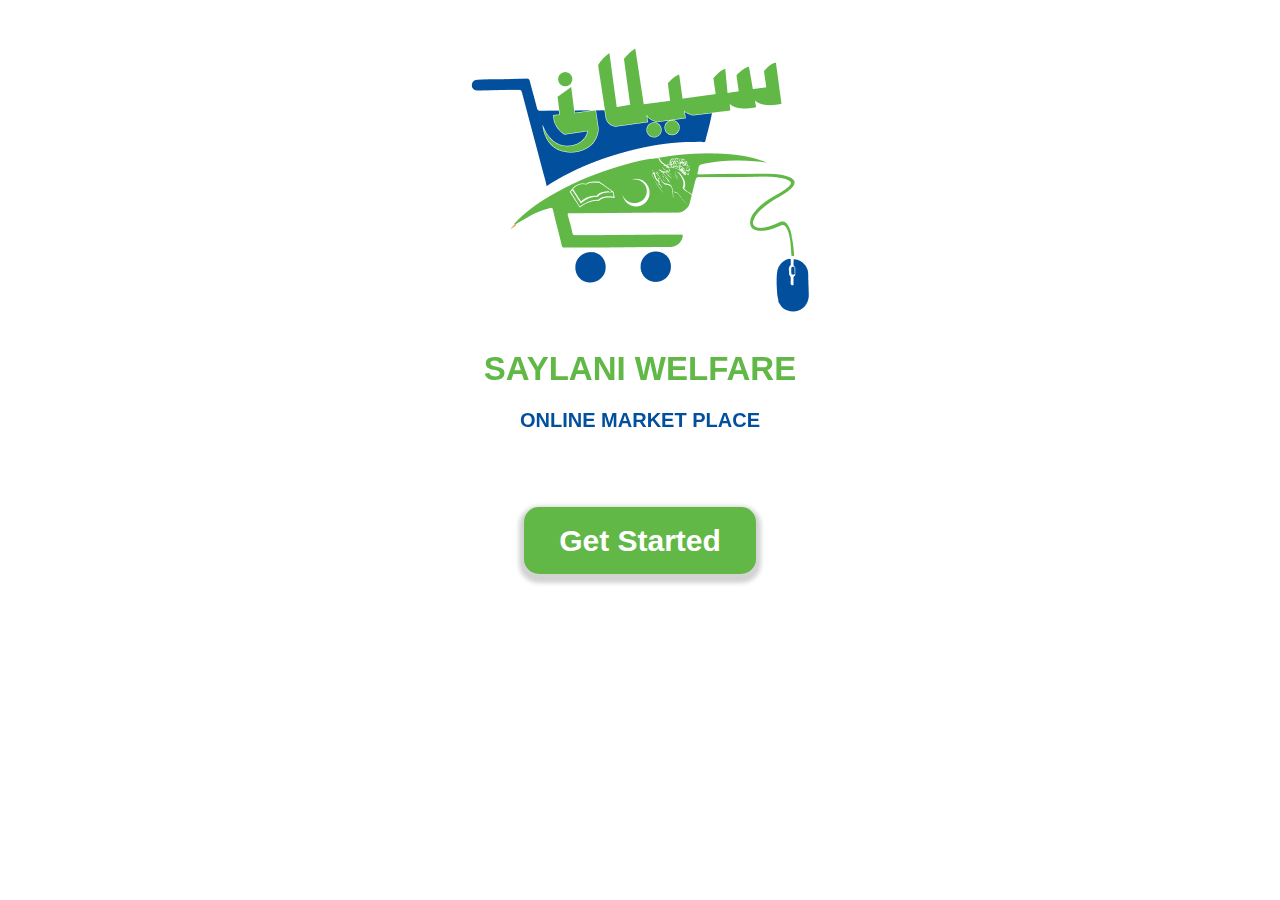
<file: project/index.html>
<!DOCTYPE html>
<html lang="en">
<head>
    <meta charset="UTF-8">
    <meta name="viewport" content="width=device-width, initial-scale=1.0">
    <title>Saylani Welfare</title>
    <link rel="stylesheet" href="./css/style.css">
</head>
<body id="whole">
 <div id="frame">  <img src="./img/Frame.png"></div> 
 <h4 class="sec">SAYLANI WELFARE</h4>
 <h5 class="sec1">ONLINE MARKET PLACE</h5>
 <br>
 <br>
 <br>
 <div class="container">
    <div class="centered-content">
        <button class="custom-button">
          <a href="./signup/signup.html" ><span class="button-text">Get Started</span></a> 
        </button>
    </div>
</div>
<br>
    <br>
</body>
</html>
</file>
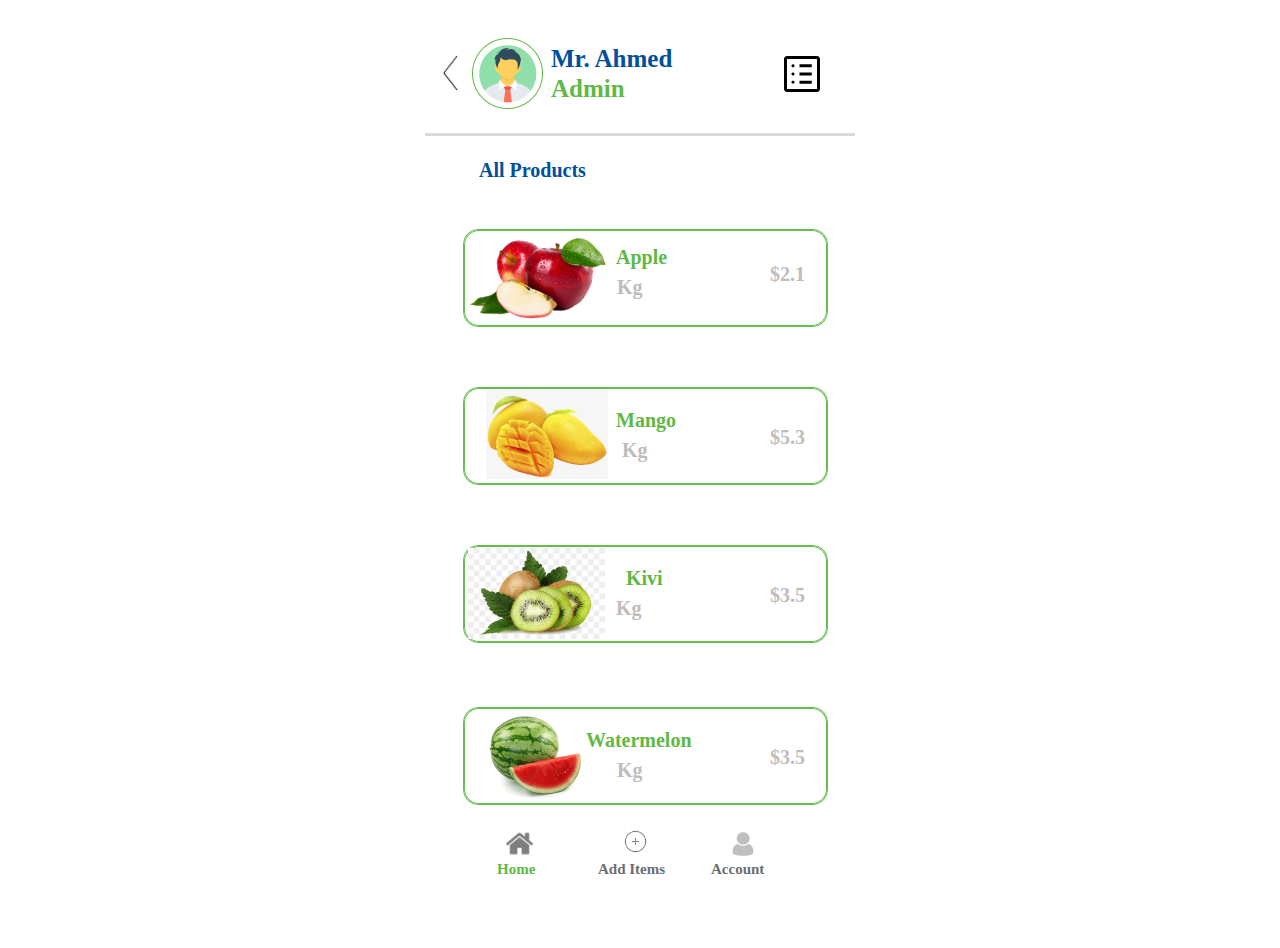
<file: project/sales ui/homee.html>
<!DOCTYPE html>
<html lang="en">
<head>
    <meta charset="UTF-8">
    <meta name="viewport" content="width=device-width, initial-scale=1.0">
    <title>Document</title>
</head>
<body>
    <div>
        <link href="./css2/style.css" rel="stylesheet" />
        <div class="page13-container">
          <div class="page13-page13">
          <a href="../signin/signin.html">  <img src="../img/sales ui img/Vector.png " alt="Vector1774" class="page13-vector" /></a>
            <img src="../img/sales ui img/Ellipse 4.png" class="page13-ellipse4" />
            <span class="page13-text"><span>Mr. Ahmed</span></span>
            <span class="page13-text02"><span>All Products</span></span>
            <span class="page13-text04"><span>Admin</span></span>
            <img src="../img/sales ui img/Rectangle 64.png" class="page13-rectangle64" />
            <img src="../img/sales ui img/Rectangle 65.png" class="page13-rectangle65" />
            <img src="../img/sales ui img/Rectangle 65.png" class="page13-rectangle66" />
            <img src="../img/sales ui img/Rectangle 65.png" class="page13-rectangle67" />
            <img src="../img/sales ui img/Rectangle 65.png" class="page13-rectangle68" />
            <img src="../img/sales ui img/image 18.png" class="page13-image18" />
            <span class="page13-text06"><span>Apple</span></span>
            <span class="page13-text08"><span>Kg</span></span>
            <span class="page13-text10"><span>$2.1</span></span>
            <span class="page13-text12"><span>Mango</span></span>
            <span class="page13-text14"><span>Kg</span></span>
            <span class="page13-text16"><span>Kivi</span></span>
            <span class="page13-text18"><span>Kg</span></span>
            <span class="page13-text20"><span>$3.5</span></span>
            <span class="page13-text22"><span>$5.3</span></span>
            <span class="page13-text24"><span>Watermelon</span></span>
            <span class="page13-text26"><span>Kg</span></span>
            <span class="page13-text28"><span>$3.5</span></span>
            <img src="../img/sales ui img/image 19.png" class="page13-image19" />
            <img src="../img/sales ui img/image 20.png" class="page13-image20" />
            <img src="../img/sales ui img/image 21.png" class="page13-image21" />
            <div class="page13-group3">
              <img src="../img/sales ui img/add (1).png" class="page13-image31" />
              <a href="./add items/add.html"><span class="page13-text30"><span>Add Items</span></span></a>
            </div>
           <a href="./account/account.html" ><span class="page13-text32"><span>Account</span></span></a>
            <div class="page13-group2">
              <a href="./homee.html"><span class="page13-text34"><span>Home</span></span>
              <img src="../img/sales ui img/home icon.png"  class="page13-image29" /></a>
            </div>
            <img src="../img/sales ui img/image 30.png"  class="page13-image30" />
            <img
            src="../img/sales ui img/list_alt_FILL0_wght400_GRAD0_opsz48 1.png" 
              class="page13-listalt-fill0wght400grad0opsz481"
            />
          </div>
        </div>
      </div>
      
</body>
</html>
</file>
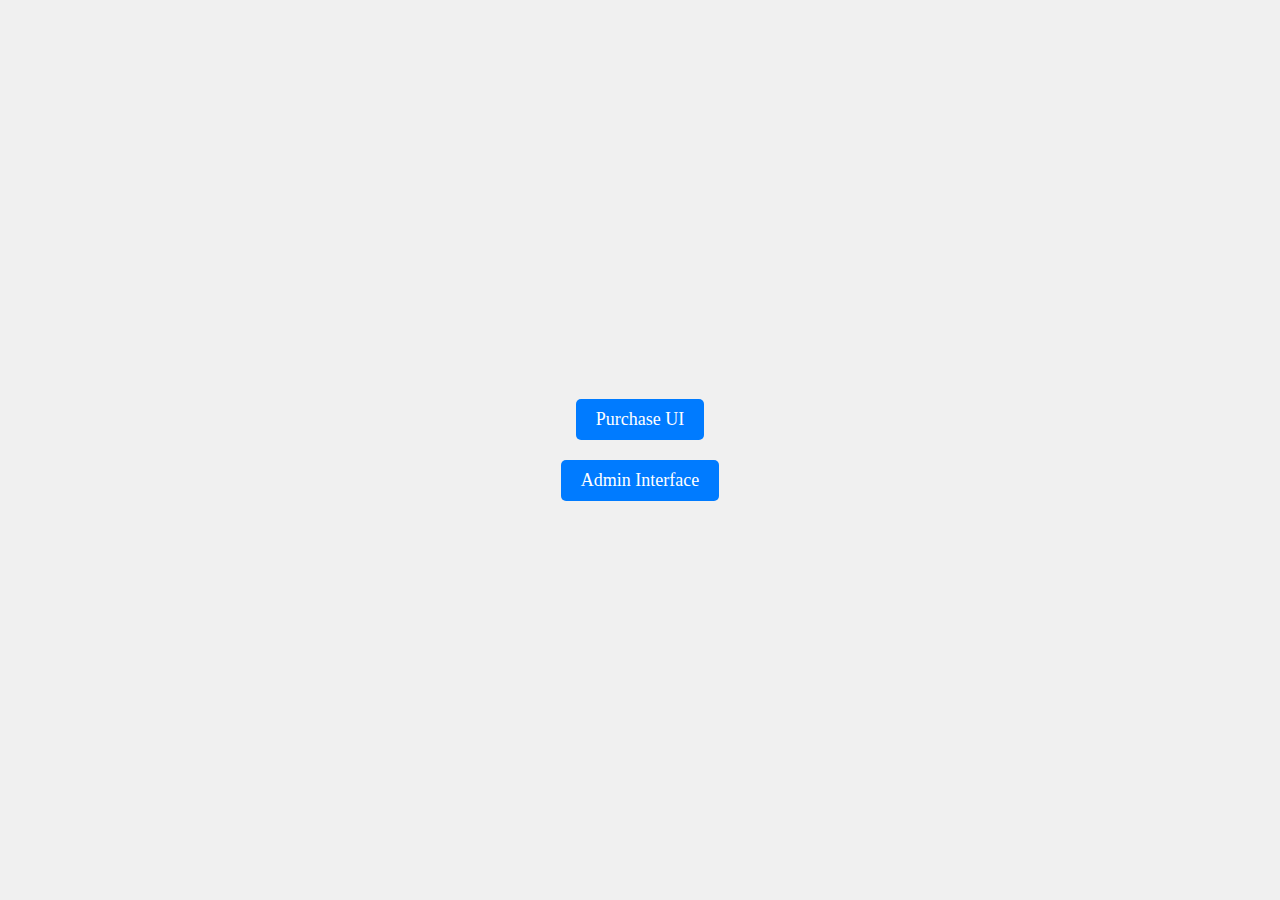
<file: project/css/choose/choose.html>
<!DOCTYPE html>
<html lang="en">
<head>
    <meta charset="UTF-8">
    <meta name="viewport" content="width=device-width, initial-scale=1.0">
    <title>Choose Interface</title>
    <style>
        body {
            margin: 0;
            display: flex;
            justify-content: center;
            align-items: center;
            height: 100vh;
            background-color: #f0f0f0;
        }

        .buttons-container {
            display: flex;
            flex-direction: column;
            align-items: center;
        }

        .interface-button {
            padding: 10px 20px;
            margin: 10px;
            border: none;
            border-radius: 5px;
            font-size: 18px;
            cursor: pointer;
            background-color: #007bff;
            color: #fff;
            text-align: center;
            text-decoration: none;
            transition: background-color 0.3s ease;
        }

        .interface-button:hover {
            background-color: #0056b3;
        }
    </style>
</head>
<body>
    <div class="buttons-container">
        <a href="../../purchase ui/home.html" class="interface-button">Purchase UI</a>
        <a href="../../sales ui/homee.html" class="interface-button">Admin Interface</a>
    </div>
</body>
</html>
</file>
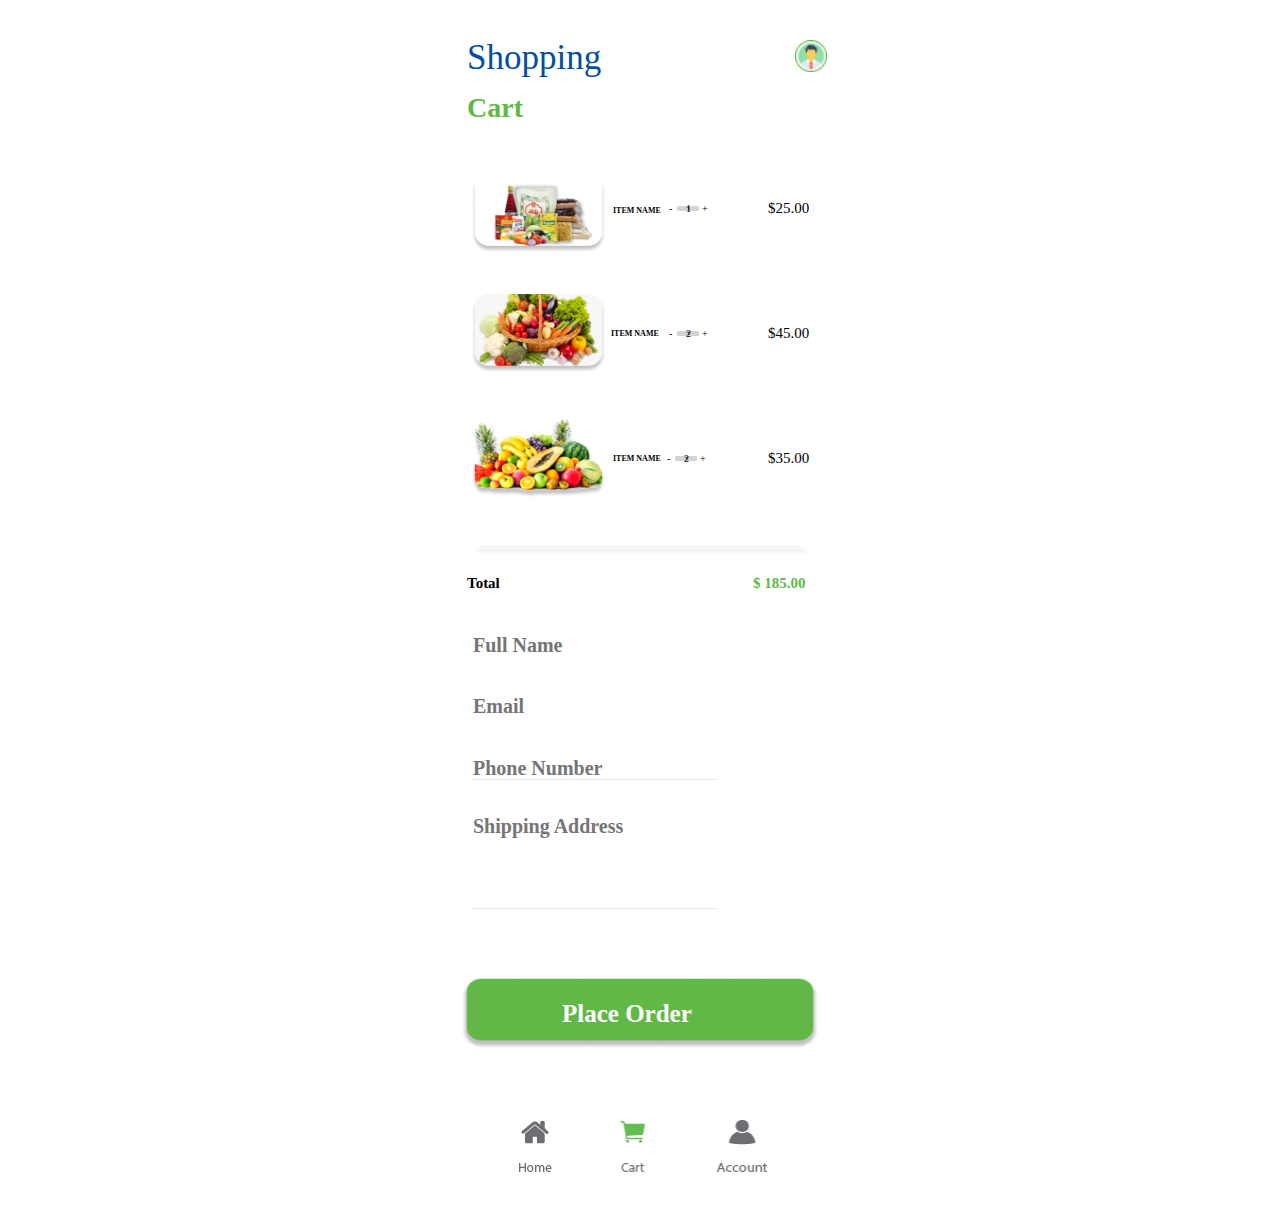
<file: project/purchase ui/cart/cart.html>
<!DOCTYPE html>
<html lang="en">
<head>
    <meta charset="UTF-8">
    <meta name="viewport" content="width=device-width, initial-scale=1.0">
    <title>Document</title>
</head>
<body>
    <div>
        <link href="../css1/style.css" rel="stylesheet" />
        <div class="page4-container">
          <div class="page4-page4">
           <a href="../profile/profile.html" ><img src="../../img/purchase uihome page/cart/Ellipse 4.png"  class="page4-ellipse4" /></a>
            <span class="page4-text"><span>Shopping</span></span>
            <span class="page4-text02"><span>Cart</span></span>
            <a href="../home.html" ><img src="../../img/purchase uihome page/cart/image 1.png"  class="page4-image1" /></a>  <span class="page4-text04"><span>$35.00</span></span>
            <span class="page4-text06"><span>$45.00</span></span>
            <span class="page4-text08"><span>$25.00</span></span>
            <span class="page4-text10">-</span>
            <span class="page4-text11">-</span>
            <span class="page4-text12">-</span>
            <span class="page4-text13">+</span>
            <span class="page4-text14">+</span>
            <div class="page4-frame4">
              <img src="../../img/purchase uihome page/cart/1.png"  class="page4-rectangle11" />
              <span class="page4-text15">2</span>
            </div>
            <span class="page4-text16">+</span>
            <div class="page4-frame1">
              <img src="../../img/purchase uihome page/cart/1.png"  class="page4-rectangle111" />
              <span class="page4-text17">1</span>
            </div>
            <div class="page4-frame5">
              <img src="../../img/purchase uihome page/cart/1.png" class="page4-rectangle112" />
              <span class="page4-text18">2</span>
            </div>
            <img src="../../img/purchase uihome page/cart/Rectangle 12.png" class="page4-rectangle12" />
            <img src="../../img/purchase uihome page/cart/Rectangle 13.png"  class="page4-rectangle13" />
            <img src="../../img/purchase uihome page/cart/Rectangle 14.png"  class="page4-rectangle14" />
            <img src="../../img/purchase uihome page/cart/Line 7.png" alt="Line71651" class="page4-line7" />
            <span class="page4-text19"><span>ITEM NAME</span></span>
            <span class="page4-text21"><span>ITEM NAME</span></span>
            <span class="page4-text23"><span>ITEM NAME</span></span>
            <a href="../cart/cart.html" >  <img src="../../img/purchase uihome page/cart/image 2.png"  class="page4-image2" /></a>
                <a href="../profile/profile.html" > <img src="../../img/purchase uihome page/cart/image 9..png"  class="page4-image9" /></a>

            <img src="../../img/purchase uihome page/cart/Rectangle 10.png"  class="page4-rectangle10" />
            <span class="page4-text25"><span>Place Order</span></span>
            <span class="page4-text27"><span>Total</span></span>
            <span class="page4-text29"><span>$ 185.00</span></span>
            <form>
            <img src="../../img/purchase uihome page/cart/Line 1.png" alt="Line13029" class="page4-line1" />
            <span ><input type="username" class="page4-text31" name="username" placeholder="Full Name" required></span>
            <img src="../../img/purchase uihome page/cart/Line 1.png" alt="Line23021" class="page4-line2" />
            <span> <input type="email" class="page4-text33"  name="email" placeholder="Email" required>
 </span>
            <span>    <input type="tel" class="page4-text35" name="contact" placeholder="Phone Number" required>            </span>
            <img src="../../img/purchase uihome page/cart/Line 1.png" alt="Line33021" class="page4-line3" />
            <span> <input type="username" class="page4-text37" name="username" required placeholder="Shipping Address"></span>
           </form>
            <img src="../../img/purchase uihome page/cart/Line 1.png" alt="Line53021" class="page4-line5" />
          </div>
        </div>
      </div>
</body>
</html>
</file>
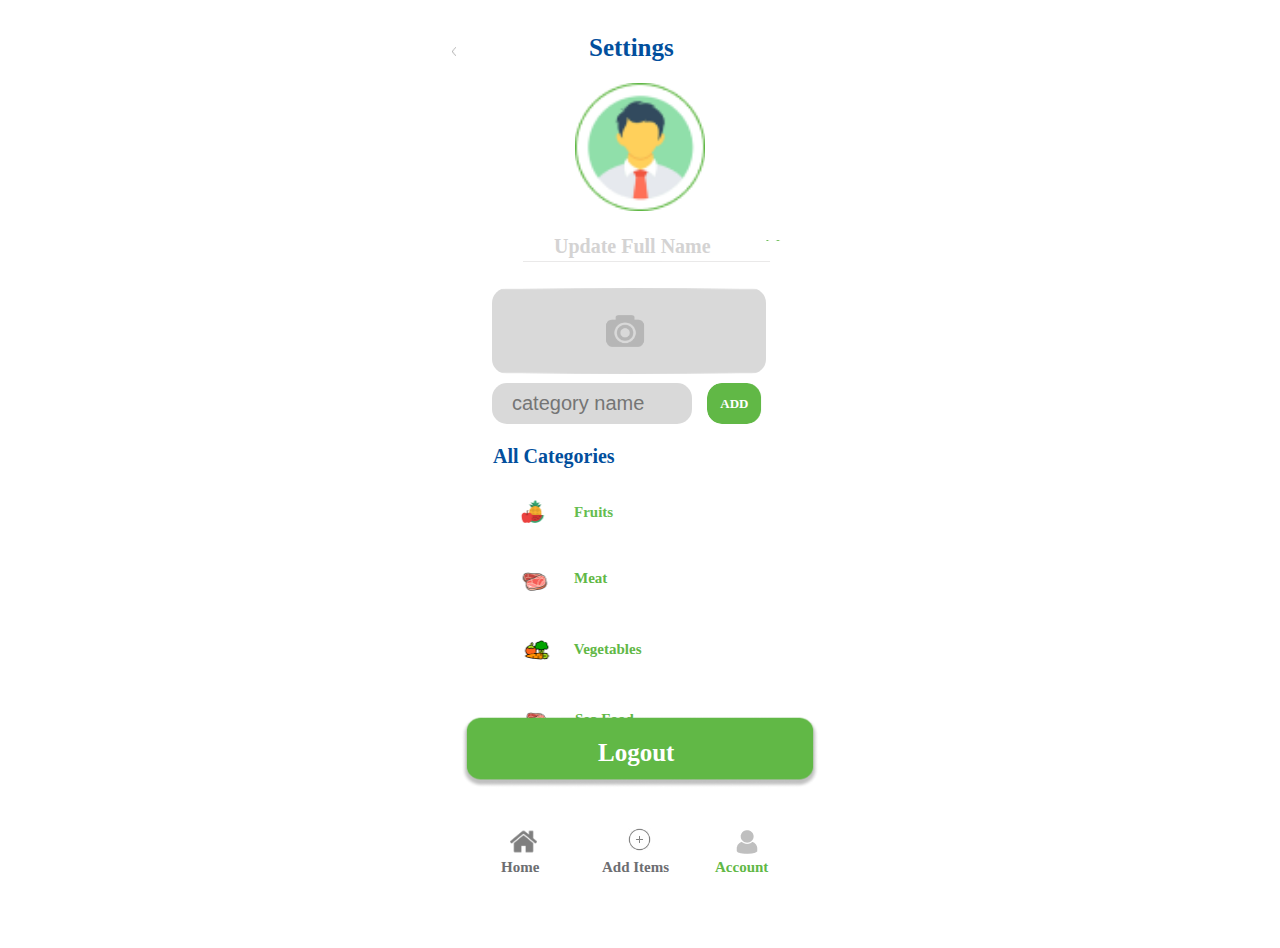
<file: project/sales ui/account/account.html>
<!DOCTYPE html>
<html lang="en">
<head>
    <meta charset="UTF-8">
    <meta name="viewport" content="width=device-width, initial-scale=1.0">
    <title>Document</title>
</head>
<body>
    <div>
        <link href="../css2/style.css" rel="stylesheet" />
        <div class="page18-container">
          <div class="page18-page18">
           <a href="../add items/add.html"><img src="../../img/sales ui img/Vector.png" alt="Frame1846" class="page18-frame" /></a> 
            <span class="page18-text"><span>Settings</span></span>
            <img src="../../img/sales ui img/Ellipse 4.png" class="page18-ellipse4" />
            <img src="../../img/sales ui img/add (1).png" class="page18-image31" />
         <a href="../add items/add.html">   <span class="page18-text02"><span>Add Items</span></span></a>
            <a href="../account/account.html"><span class="page18-text04"><span>Account</span></span></a>
            <div class="page18-group2">
             <a href="../homee.html"> <span class="page18-text06"><span>Home</span></span></a>
              <img src="../../img/sales ui img/home icon.png" class="page18-image29" />
            </div>
            <img src="../../img/sales ui img/image 30.png" class="page18-image30" />
            <img src="../../img/purchase uihome page/cart/Line 1.png" alt="Line13026" class="page18-line1" />
            <span class="page18-text08"><span>Update Full Name</span></span>
            <div class="page18-group5">
              <img src="../../img/purchase uihome page/profile/Group 5.png"  alt="Line93026" class="page18-line9" />
            </div>
            <span class="page18-text10"><span>All Categories</span></span>
            <div class="page18-group6">
              <img src="../../img/sales ui img/account/Rectangle 2.png" class="page18-rectangle2" />
              <a href=""><span class="page18-text12"><span>ADD</span></span></a>
            </div>
            <div class="page18-group7">
              <div class="page18-group12">
                <span class="page18-text14"><span>Fruits</span></span>
                <img src="../../img/sales ui img/account/image 13.png" class="page18-image13" />
              </div>
            </div>
            <div class="page18-group10">
              <span class="page18-text16"><span>Vegetables</span></span>
              <img src="../../img/sales ui img/account/image 16.png" class="page18-image16" />
            </div>
            <div class="page18-group11">
              <span class="page18-text18"><span>Sea Food</span></span>
              <img src="../../img/sales ui img/account/image 15.png" class="page18-image17" />
            </div>
            <div class="page18-group9">
              <span class="page18-text20"><span>Meat</span></span>
              <img src="../../img/sales ui img/account/image 15.png"class="page18-image15" />
            </div>
            <img src="../../img/sales ui img/account/Rectangle 71.png" class="page18-rectangle69" />
            <div class="input-container">
                <input type="file" id="fileInput" style="display: none;" accept="image/*">
                <label for="fileInput">
                    <img src="../../img/sales ui img/add items/image 32.png" class="page18-image22" alt="Camera Image">
                </label>
            </div>
            <!-- <img src="../../img/sales ui img/account/image 13.png" class="page18-image22" /> -->
            <img src="../../img/sales ui img/add items/Rectangle 71.png" class="page18-rectangle70" />
            <span class="page18-text22"><span><input type="text" class="item-name" placeholder="category name" required></span></span>
            <img src="../../img/sales ui img/account/Rectangle 10.png" class="page18-rectangle10" />
            <a href="../../index.html"><span class="page18-text24"><span>Logout</span></span></a>
          </div>
        </div>
      </div>
      
</body>
</html>
</file>
<file: project/css/style.css>
#whole{
display:block;
justify-content: center;
align-items: center;
border-radius: 35px;
background: #FFF;
box-shadow: 100% #61B846;
backdrop-filter: blur(25px);
max-width: 400px; 
width: 100%; 
margin: 0 auto; 
padding: 20px;
flex-shrink: 0;
}
#whole2{
display:block;
    max-width: 400px; 
    width: 100%;  
    margin: 0 auto; 
padding: 20px;
flex-shrink: 0;
justify-content: center;
align-items: center;

}
#frame{
    display:flex;
   justify-content: center;
   padding: 26.252px 2.25px 2.547px 2.813px;
}
.sec{
text-align: center;
color: #61B846;
font-family: sans-serif;
font-size: 33px;
font-style: normal;
font-weight: 700;
line-height: 15px; 
}
.sec1{
text-align: center;
color: #024F9D;
font-family: sans-serif;
font-size: 20px;
font-style: normal;
font-weight: 600;
line-height: 0px; 
}
.container {
    display: flex;
    justify-content: center;
    align-items: center;
}
.centered-content {
    display: flex;
    justify-content: center;
    align-items: center;
    padding: 12px 24px; 
    border-radius: 15px;
background: #61B846;
box-shadow: 0px 4px 4px 5px #D4D3D3;
backdrop-filter: blur(25px);
}
.custom-button {
    padding: 9px 11px; 
    border: none;
    background-color: #61B846;
    cursor: pointer;
    font-family: sans-serif;
    font-size: 30px;
    font-style: normal;
    font-weight: 700;
    line-height: 25px;
    color: #FFF;
}
a{
    text-decoration: none;
    cursor: pointer;
    font-family: sans-serif;
    font-size: 30px;
    font-style: normal;
    font-weight: 700;
    line-height: 25px;
    color: #FFF;
}
form {
    max-width: 300px;
    margin: 0 auto;
    color: #D4D3D3;
font-family: sans-serif;
font-size: 20px;
font-style: normal;
font-weight: 500;
line-height: 25px; 
}

input[type="text"],
input[type="tel"],
input[type="email"],
input[type="password"] {
     width: 100%;
     padding: 8px;
     margin-bottom: 15px;
     color: #131212;
     font-family: sans-serif;
     font-size: 20px;
     font-style: normal;
     font-weight: 500;
     line-height: 25px;
     margin-bottom: 15px;
     border: none;
     border-radius: 0;
     border-bottom: 1px solid #ccc;
}

input[type="submit"] {
    display: flex;
    justify-content: center;
    background: #61B846;
    max-width: 400px; 
margin: 0 auto; 
padding: 20px;
flex-shrink: 0;
    width: 180px;
    height: 48px;
    flex-shrink: 0;
    color: #fff;
    padding: 10px 20px;
    border: none;
    border-radius: 15px;
    box-shadow: 0px 4px 4px 5px #D4D3D3;
    cursor: pointer;
font-family: sans-serif;
font-size: 20px;
font-style: normal;
font-weight: 300;
line-height: 4px;
}

input[type="submit"]:hover {
    background-color: #061b49b9;
}
.input-container {
    display: flex;
    align-items: center;
}
.sign {
    justify-content: center;
    align-items: center;
    color: #024F9D;
    font-size: 15px;
    font-style: normal;
    font-weight: 700;
    line-height: 25px; 
    font-family: sans-serif;
}
#whole1{
    justify-content: center;
    place-items: center;
border-radius: 25px;
background: rgba(97, 184, 70, 0.01);
box-shadow: 100% #D4D3D3;
width: 100%; 
max-width: 400px; 
margin: 0 auto; 
padding: 20px;
flex-shrink: 0;
}
</file>
<file: project/sales ui/css2/style.css>
.page13-container {
    width: 100%;
    display: flex;
    overflow: auto;
    min-height: 100vh;
    align-items: center;
    flex-direction: column;
  }
  .page13-page13 {
    width: 430px;
    height: 932px;
    display: flex;
    overflow: hidden;
    position: relative;
    align-items: flex-start;
    flex-shrink: 0;
  }
  .page13-vector {
    top: 47px;
    left: 18px;
    width: 15px;
    height: 36px;
    position: absolute;
  }
  .page13-ellipse4 {
    top: 30px;
    left: 47px;
    width: 71px;
    height: 71px;
    position: absolute;
    border-width: 1px;
  }
  .page13-text {
    top: 38px;
    left: 126px;
    color: rgba(2, 79, 157, 1);
    width: 139px;
    height: auto;
    position: absolute;
    font-size: 25px;
    font-style: Semi Bold;
    text-align: left;
    font-family: Inter;
    font-weight: 700;
    line-height: 25px;
    font-stretch: normal;
    text-decoration: none;
  }
  .page13-text02 {
    top: 150px;
    left: 54px;
    color: rgba(2, 79, 157, 1);
    width: 183px;
    height: auto;
    position: absolute;
    font-size: 20px;
    font-style: Semi Bold;
    text-align: left;
    font-family: Inter;
    font-weight: 700;
    line-height: 25px;
    font-stretch: normal;
    text-decoration: none;
  }
  .page13-text04 {
    top: 68px;
    left: 126px;
    color: rgba(97, 184, 70, 1);
    width: 82px;
    height: auto;
    position: absolute;
    font-size: 25px;
    font-style: Semi Bold;
    text-align: left;
    font-family: Inter;
    font-weight: 700;
    line-height: 25px;
    font-stretch: normal;
    text-decoration: none;
  }
  .page13-rectangle64 {
    top: 125px;
    left: 0px;
    width: 430px;
    height: 3px;
    position: absolute;
  }
  .page13-rectangle65 {
    top: 221px;
    left: 38px;
    width: 363px;
    height: 96px;
    position: absolute;
    border-color: rgba(101, 189, 80, 1);
    border-style: solid;
    border-width: 1px;
    border-radius: 15px;
  }
  .page13-rectangle66 {
    top: 379px;
    left: 38px;
    width: 363px;
    height: 96px;
    position: absolute;
    border-color: rgba(101, 189, 80, 1);
    border-style: solid;
    border-width: 1px;
    border-radius: 15px;
  }
  .page13-rectangle67 {
    top: 537px;
    left: 38px;
    width: 363px;
    height: 96px;
    position: absolute;
    border-color: rgba(101, 189, 80, 1);
    border-style: solid;
    border-width: 1px;
    border-radius: 15px;
  }
  .page13-rectangle68 {
    top: 699px;
    left: 38px;
    width: 363px;
    height: 96px;
    position: absolute;
    border-color: rgba(101, 189, 80, 1);
    border-style: solid;
    border-width: 1px;
    border-radius: 15px;
  }
  .page13-image18 {
    top: 227px;
    left: 43px;
    width: 140px;
    height: 85px;
    position: absolute;
  }
  .page13-text06 {
    top: 237px;
    left: 191px;
    color: rgba(97, 184, 70, 1);
    height: auto;
    position: absolute;
    font-size: 20px;
    font-style: Semi Bold;
    text-align: left;
    font-family: Inter;
    font-weight: 700;
    line-height: 25px;
    font-stretch: normal;
    text-decoration: none;
  }
  .page13-text08 {
    top: 267px;
    left: 192px;
    color: rgba(191, 188, 188, 1);
    height: auto;
    position: absolute;
    font-size: 20px;
    font-style: Semi Bold;
    text-align: left;
    font-family: Inter;
    font-weight: 700;
    line-height: 25px;
    font-stretch: normal;
    text-decoration: none;
  }
  .page13-text10 {
    top: 254px;
    left: 345px;
    color: rgba(191, 188, 188, 1);
    height: auto;
    position: absolute;
    font-size: 20px;
    font-style: Semi Bold;
    text-align: left;
    font-family: Inter;
    font-weight: 700;
    line-height: 25px;
    font-stretch: normal;
    text-decoration: none;
  }
  .page13-text12 {
    top: 400px;
    left: 191px;
    color: rgba(97, 184, 70, 1);
    height: auto;
    position: absolute;
    font-size: 20px;
    font-style: Semi Bold;
    text-align: left;
    font-family: Inter;
    font-weight: 700;
    line-height: 25px;
    font-stretch: normal;
    text-decoration: none;
  }
  .page13-text14 {
    top: 430px;
    left: 197px;
    color: rgba(191, 188, 188, 1);
    height: auto;
    position: absolute;
    font-size: 20px;
    font-style: Semi Bold;
    text-align: left;
    font-family: Inter;
    font-weight: 700;
    line-height: 25px;
    font-stretch: normal;
    text-decoration: none;
  }
  .page13-text16 {
    top: 558px;
    left: 201px;
    color: rgba(97, 184, 70, 1);
    height: auto;
    position: absolute;
    font-size: 20px;
    font-style: Semi Bold;
    text-align: left;
    font-family: Inter;
    font-weight: 700;
    line-height: 25px;
    font-stretch: normal;
    text-decoration: none;
  }
  .page13-text18 {
    top: 588px;
    left: 191px;
    color: rgba(191, 188, 188, 1);
    height: auto;
    position: absolute;
    font-size: 20px;
    font-style: Semi Bold;
    text-align: left;
    font-family: Inter;
    font-weight: 700;
    line-height: 25px;
    font-stretch: normal;
    text-decoration: none;
  }
  .page13-text20 {
    top: 575px;
    left: 345px;
    color: rgba(191, 188, 188, 1);
    height: auto;
    position: absolute;
    font-size: 20px;
    font-style: Semi Bold;
    text-align: left;
    font-family: Inter;
    font-weight: 700;
    line-height: 25px;
    font-stretch: normal;
    text-decoration: none;
  }
  .page13-text22 {
    top: 417px;
    left: 345px;
    color: rgba(191, 188, 188, 1);
    height: auto;
    position: absolute;
    font-size: 20px;
    font-style: Semi Bold;
    text-align: left;
    font-family: Inter;
    font-weight: 700;
    line-height: 25px;
    font-stretch: normal;
    text-decoration: none;
  }
  .page13-text24 {
    top: 720px;
    left: 161px;
    color: rgba(97, 184, 70, 1);
    height: auto;
    position: absolute;
    font-size: 20px;
    font-style: Semi Bold;
    text-align: left;
    font-family: Inter;
    font-weight: 700;
    line-height: 25px;
    font-stretch: normal;
    text-decoration: none;
  }
  .page13-text26 {
    top: 750px;
    left: 192px;
    color: rgba(191, 188, 188, 1);
    height: auto;
    position: absolute;
    font-size: 20px;
    font-style: Semi Bold;
    text-align: left;
    font-family: Inter;
    font-weight: 700;
    line-height: 25px;
    font-stretch: normal;
    text-decoration: none;
  }
  .page13-text28 {
    top: 737px;
    left: 345px;
    color: rgba(191, 188, 188, 1);
    height: auto;
    position: absolute;
    font-size: 20px;
    font-style: Semi Bold;
    text-align: left;
    font-family: Inter;
    font-weight: 700;
    line-height: 25px;
    font-stretch: normal;
    text-decoration: none;
  }
  .page13-image19 {
    top: 382px;
    left: 61px;
    width: 122px;
    height: 89px;
    position: absolute;
  }
  .page13-image20 {
    top: 540px;
    left: 43px;
    width: 137px;
    height: 91px;
    position: absolute;
  }
  .page13-image21 {
    top: 701px;
    left: 60px;
    width: 99px;
    height: 92px;
    position: absolute;
  }
  .page13-group3 {
    top: 822px;
    left: 173px;
    width: 175px;
    height: 52px;
    display: flex;
    position: absolute;
    align-items: flex-start;
    flex-shrink: 1;
  }
  .page13-image31 {
    top: 0px;
    left: 26px;
    width: 23px;
    height: 23px;
    opacity: 0.50;
    position: absolute;
  }
  .page13-text30 {
    top: 27px;
    color: rgba(109, 110, 113, 1);
    height: auto;
    position: absolute;
    font-size: 15px;
    font-style: Bold;
    text-align: left;
    font-family: Inter;
    font-weight: 700;
    line-height: 25px;
    font-stretch: normal;
    text-decoration: none;
  }
  .page13-text32 {
    top: 849px;
    left: 286px;
    color: rgba(109, 110, 113, 1);
    height: auto;
    position: absolute;
    font-size: 15px;
    font-style: Bold;
    text-align: left;
    font-family: Inter;
    font-weight: 700;
    line-height: 25px;
    font-stretch: normal;
    text-decoration: none;
  }
  .page13-group2 {
    top: 822px;
    left: 72px;
    width: 44px;
    height: 52px;
    display: flex;
    position: absolute;
    align-items: flex-start;
    flex-shrink: 1;
  }
  .page13-text34 {
    top: 27px;
    color: rgba(97, 184, 70, 1);
    height: auto;
    position: absolute;
    font-size: 15px;
    font-style: Bold;
    text-align: left;
    font-family: Inter;
    font-weight: 700;
    line-height: 25px;
    font-stretch: normal;
    text-decoration: none;
  }
  .page13-image29 {
    top: 0px;
    left: 9px;
    width: 27px;
    height: 27px;
    opacity: 0.50;
    position: absolute;
  }
  .page13-image30 {
    top: 823px;
    left: 305px;
    width: 26px;
    height: 26px;
    opacity: 0.50;
    position: absolute;
  }
  .page13-listalt-fill0wght400grad0opsz481 {
    top: 42px;
    left: 353px;
    width: 48px;
    height: 48px;
    position: absolute;
  }
  /* ///////////add items////////////////// */
  .page17-container {
    width: 100%;
    display: flex;
    overflow: auto;
    min-height: 100vh;
    align-items: center;
    flex-direction: column;
  }
  .page17-page17 {
    width: 430px;
    height: 932px;
    display: flex;
    overflow: hidden;
    position: relative;
    align-items: flex-start;
    flex-shrink: 0;
    background-color: rgba(255, 255, 255, 1);
  }
  .page17-rectangle10 {
    top: 703px;
    left: 103px;
    width: 217px;
    height: 55px;
    position: absolute;
    border-radius: 15px;
  }
  .page17-text {
    top: 718px;
    left: 134px;
    color: rgba(255, 255, 255, 1);
    height: auto;
    position: absolute;
    font-size: 25px;
    font-style: Semi Bold;
    text-align: left;
    font-family: Inter;
    font-weight: 700;
    line-height: 25px;
    font-stretch: normal;
    text-decoration: none;
  }
 a {
    text-decoration: none;
    color: rgb(112, 110, 110);

  }
  .ahreff{
    text-decoration: none;
    left: 184px;
    color: rgba(255, 255, 255, 1);
  }
  .page17-vector {
    top: 45px;
    left: 18px;
    width: 15px;
    height: 36px;
    position: absolute;
  }
  .page17-ellipse4 {
    top: 28px;
    left: 47px;
    width: 71px;
    height: 71px;
    position: absolute;
  }
  .page17-text02 {
    top: 36px;
    left: 126px;
    color: rgba(2, 79, 157, 1);
    width: 139px;
    height: auto;
    position: absolute;
    font-size: 25px;
    font-style: Semi Bold;
    text-align: left;
    font-family: Inter;
    font-weight: 700;
    line-height: 25px;
    font-stretch: normal;
    text-decoration: none;
  }
  .page17-text04 {
    top: 148px;
    left: 54px;
    color: rgba(2, 79, 157, 1);
    width: 169px;
    height: auto;
    position: absolute;
    font-size: 20px;
    font-style: Semi Bold;
    text-align: left;
    font-family: Inter;
    font-weight: 700;
    line-height: 25px;
    font-stretch: normal;
    text-decoration: none;
  }
  .page17-text06 {
    top: 66px;
    left: 126px;
    color: rgba(97, 184, 70, 1);
    width: 82px;
    height: auto;
    position: absolute;
    font-size: 25px;
    font-style: Semi Bold;
    text-align: left;
    font-family: Inter;
    font-weight: 700;
    line-height: 25px;
    font-stretch: normal;
    text-decoration: none;
  }
  .page17-rectangle64 {
    top: 123px;
    left: 0px;
    width: 430px;
    height: 3px;
    position: absolute;
  }
  .page17-rectangle70 {
    top: 358px;
    left: 38px;
    width: 343px;
    height: 41px;
    position: absolute;
    border-radius: 15px;
  }
  .page17-rectangle71 {
    top: 466px;
    left: 38px;
    width: 343px;
    height: 118px;
    position: absolute;
    border-radius: 15px;
  }
  .page17-text08 {
    top: 366px;
    left: 58px;
    color: rgba(189, 186, 186, 1);
    width: 126px;
    height: auto;
    position: absolute;
    font-size: 20px;
    font-style: Semi Bold;
    text-align: left;
    font-family: Inter;
    font-weight: 700;
    line-height: 25px;
    font-stretch: normal;
    text-decoration: none;
  }
  .page17-rectangle75 {
    top: 596px;
    left: 189px;
    width: 191px;
    height: 41px;
    position: absolute;
    border-radius: 15px;
  }
  .page17-text10 {
    top: 604px;
    left: 204px;
    color: rgba(189, 186, 186, 1);
    width: 165px;
    height: auto;
    position: absolute;
    font-size: 20px;
    font-style: Semi Bold;
    text-align: left;
    font-family: Inter;
    font-weight: 700;
    line-height: 25px;
    font-stretch: normal;
    text-decoration: none;
  }
  .page17-text12 {
    top: 483px;
    left: 54px;
    color: rgba(189, 186, 186, 1);
    width: 300px;
    height: auto;
    position: absolute;
    font-size: 20px;
    font-style: Semi Bold;
    text-align: left;
    font-family: Inter;
    font-weight: 700;
    line-height: 25px;
    font-stretch: normal;
    text-decoration: none;
  }
  .page17-rectangle74 {
    top: 413px;
    left: 38px;
    width: 343px;
    height: 37px;
    position: absolute;
    border-radius: 15px;
  }
  .page17-text14 {
    top: 419px;
    left: 58px;
    color: rgba(189, 186, 186, 1);
    height: auto;
    position: absolute;
    font-size: 20px;
    font-style: Semi Bold;
    text-align: left;
    font-family: Inter;
    font-weight: 700;
    line-height: 25px;
    font-stretch: normal;
    text-decoration: none;
  }
  .page17-group3 {
    top: 820px;
    left: 178px;
    width: 75px;
    height: 52px;
    display: flex;
    position: absolute;
    align-items: flex-start;
    flex-shrink: 1;
  }
  .page17-image31 {
    top: 0px;
    left: 26px;
    width: 23px;
    height: 23px;
    opacity: 0.50;
    position: absolute;
  }
  .page17-text16 {
    top: 27px;
    color: rgba(97, 184, 70, 1);
    height: auto;
    position: absolute;
    font-size: 15px;
    font-style: Bold;
    text-align: left;
    font-family: Inter;
    font-weight: 700;
    line-height: 25px;
    font-stretch: normal;
    text-decoration: none;
  }
  .page17-text18 {
    top: 847px;
    left: 291px;
    color: rgba(109, 110, 113, 1);
    height: auto;
    position: absolute;
    font-size: 15px;
    font-style: Bold;
    text-align: left;
    font-family: Inter;
    font-weight: 700;
    line-height: 25px;
    font-stretch: normal;
    text-decoration: none;
  }
  .page17-text20 {
    top: 847px;
    left: 184px;
    color: rgba(0, 0, 0, 1);
    height: auto;
    position: absolute;
    font-size: 25px;
    font-style: Bold;
    text-align: left;
    font-family: Inter;
    font-weight: 700;
    line-height: 25px;
    font-stretch: normal;
    text-decoration: none;
  }
  .page17-group2 {
    top: 820px;
    left: 77px;
    width: 44px;
    height: 52px;
    display: flex;
    position: absolute;
    align-items: flex-start;
    flex-shrink: 1;
  }
  .page17-text21 {
    top: 27px;
    color: rgba(109, 110, 113, 1);
    height: auto;
    position: absolute;
    font-size: 15px;
    font-style: Bold;
    text-align: left;
    font-family: Inter;
    font-weight: 700;
    line-height: 25px;
    font-stretch: normal;
    text-decoration: none;
  }
  .page17-image29 {
    top: 0px;
    left: 9px;
    width: 27px;
    height: 27px;
    opacity: 0.50;
    position: absolute;
  }
  .page17-image30 {
    top: 821px;
    left: 310px;
    width: 26px;
    height: 26px;
    opacity: 0.50;
    position: absolute;
  }
  .page17-rectangle711 {
    top: 202px;
    left: 38px;
    width: 343px;
    height: 143px;
    position: absolute;
    border-radius: 15px;
  }
  .page17-image32 {
    top: 220px;
    left: 145px;
    width: 118px;
    height: 99px;
    opacity: 0.40;
    position: absolute;
  }
  .page17-text23 {
    top: 600px;
    left: 39px;
    color: rgba(2, 79, 157, 1);
    width: 169px;
    height: auto;
    position: absolute;
    font-size: 20px;
    font-style: Semi Bold;
    text-align: left;
    font-family: Inter;
    font-weight: 700;
    line-height: 25px;
    font-stretch: normal;
    text-decoration: none;
  }
  .page17-rectangle76 {
    top: 649px;
    left: 190px;
    width: 191px;
    height: 41px;
    position: absolute;
    border-radius: 15px;
  }
  .page17-text25 {
    top: 657px;
    left: 205px;
    color: rgba(189, 186, 186, 1);
    width: 66px;
    height: auto;
    position: absolute;
    font-size: 20px;
    font-style: Semi Bold;
    text-align: left;
    font-family: Inter;
    font-weight: 700;
    line-height: 25px;
    font-stretch: normal;
    text-decoration: none;
  }
  .page17-text27 {
    top: 653px;
    left: 40px;
    color: rgba(2, 79, 157, 1);
    width: 169px;
    height: auto;
    position: absolute;
    font-size: 20px;
    font-style: Semi Bold;
    text-align: left;
    font-family: Inter;
    font-weight: 700;
    line-height: 25px;
    font-stretch: normal;
    text-decoration: none;
  }
  .page17-listalt-fill0wght400grad0opsz481 {
    top: 42px;
    left: 353px;
    width: 48px;
    height: 48px;
    position: absolute;
  }
  .item-name{

    border:none;
    color: rgb(22, 21, 21);
    border-style: none;
    font-weight: 400;
    font-size: 20px;
    background-color: transparent;
    outline: none;
  }

  /* /////////////////////account//////////// */
  .page18-container {
    width: 100%;
    display: flex;
    overflow: auto;
    min-height: 100vh;
    align-items: center;
    flex-direction: column;
  }
  .page18-page18 {
    width: 430px;
    height: 932px;
    display: flex;
    overflow: hidden;
    position: relative;
    align-items: flex-start;
    flex-shrink: 0;
    background-color: rgba(255, 255, 255, 1);
  }
  .page18-frame {
    top: 39px;
    left: 27px;
    width: 4px;
    height: 9px;
    position: absolute;
  }
  .page18-text {
    top: 27px;
    left: 164px;
    color: rgba(2, 79, 157, 1);
    width: 116px;
    height: auto;
    position: absolute;
    font-size: 25px;
    font-style: Semi Bold;
    text-align: left;
    font-family: Inter;
    font-weight: 700;
    line-height: 25px;
    font-stretch: normal;
    text-decoration: none;
  }
  .page18-ellipse4 {
    top: 75px;
    left: 150px;
    width: 130px;
    height: 128px;
    position: absolute;
  }
  .page18-image31 {
    top: 820px;
    left: 203px;
    width: 23px;
    height: 23px;
    opacity: 0.50;
    position: absolute;
  }
  .page18-text02 {
    top: 847px;
    left: 177px;
    color: rgba(109, 110, 113, 1);
    height: auto;
    position: absolute;
    font-size: 15px;
    font-style: Bold;
    text-align: left;
    font-family: Inter;
    font-weight: 700;
    line-height: 25px;
    font-stretch: normal;
    text-decoration: none;
  }
  .page18-text04 {
    top: 847px;
    left: 290px;
    color: rgba(97, 184, 70, 1);
    height: auto;
    position: absolute;
    font-size: 15px;
    font-style: Bold;
    text-align: left;
    font-family: Inter;
    font-weight: 700;
    line-height: 25px;
    font-stretch: normal;
    text-decoration: none;
  }
  .page18-group2 {
    top: 820px;
    left: 76px;
    width: 44px;
    height: 52px;
    display: flex;
    position: absolute;
    align-items: flex-start;
    flex-shrink: 1;
  }
  .page18-text06 {
    top: 27px;
    color: rgba(109, 110, 113, 1);
    height: auto;
    position: absolute;
    font-size: 15px;
    font-style: Bold;
    text-align: left;
    font-family: Inter;
    font-weight: 700;
    line-height: 25px;
    font-stretch: normal;
    text-decoration: none;
  }
  .page18-image29 {
    top: 0px;
    left: 9px;
    width: 27px;
    height: 27px;
    opacity: 0.50;
    position: absolute;
  }
  .page18-image30 {
    top: 821px;
    left: 309px;
    width: 26px;
    height: 26px;
    opacity: 0.50;
    position: absolute;
  }
  .page18-line1 {
    top: 253px;
    left: 98px;
    width: 248px;
    height: 1px;
    position: absolute;
  }
  .page18-text08 {
    top: 226px;
    left: 129px;
    color: rgba(212, 211, 211, 1);
    height: auto;
    position: absolute;
    font-size: 20px;
    font-style: Bold;
    text-align: left;
    font-family: Inter;
    font-weight: 700;
    line-height: 25px;
    font-stretch: normal;
    text-decoration: none;
  }
  .page18-group5 {
    top: 232px;
    left: 320px;
    width: 20.622314453125px;
    height: 15.626036643981934px;
    display: flex;
    position: absolute;
    align-items: flex-start;
    flex-shrink: 1;
  }
  .page18-line8 {
    top: 8.201416015625px;
    left: 0px;
    width: 10px;
    height: 1px;
    position: absolute;
  }
  .page18-line9 {
    top: 0px;
    left: 20.622314453125px;
    width: 20px;
    height: 1px;
    position: absolute;
  }
  .page18-text10 {
    top: 436px;
    left: 68px;
    color: rgba(2, 79, 157, 1);
    width: 184px;
    height: auto;
    position: absolute;
    font-size: 20px;
    font-style: Bold;
    text-align: left;
    font-family: Inter;
    font-weight: 700;
    line-height: 25px;
    font-stretch: normal;
    text-decoration: none;
  }
  .page18-group6 {
    top: 375px;
    left: 282px;
    width: 58.999900817871094px;
    height: 41px;
    display: flex;
    position: absolute;
    align-items: flex-start;
    flex-shrink: 1;
  }
  .page18-rectangle2 {
    top: 0px;
    left: 0px;
    width: 55px;
    height: 41px;
    position: absolute;
    border-radius: 15px;
  }
  .page18-text12 {
    top: 7.648681640625px;
    left: 13.27490234375px;
    color: rgba(255, 255, 255, 1);
    width: 46px;
    height: auto;
    position: absolute;
    font-size: 13px;
    font-style: Bold;
    text-align: left;
    font-family: Inter;
    font-weight: 700;
    line-height: 25px;
    font-stretch: normal;
    text-decoration: none;
  }
  .page18-group7 {
    top: 476px;
    left: 67px;
    width: 285px;
    height: 57px;
    display: flex;
    position: absolute;
    align-items: flex-start;
    flex-shrink: 1;
  }
  .page18-group12 {
    top: 0px;
    left: 0px;
    width: 285px;
    height: 57px;
    display: flex;
    position: absolute;
    align-items: flex-start;
    flex-shrink: 1;
    background-color: rgba(255, 255, 255, 1);
  }
  .page18-text14 {
    top: 16px;
    left: 82px;
    color: rgba(101, 189, 80, 1);
    width: 95px;
    height: auto;
    position: absolute;
    font-size: 15px;
    font-style: Bold;
    text-align: left;
    font-family: Inter;
    font-weight: 700;
    line-height: 25px;
    font-stretch: normal;
    text-decoration: none;
  }
  .page18-image13 {
    top: 15px;
    left: 19px;
    width: 44px;
    height: 25px;
    position: absolute;
  }
  .page18-group10 {
    top: 614px;
    left: 67px;
    width: 285px;
    height: 57px;
    display: flex;
    position: absolute;
    align-items: flex-start;
    flex-shrink: 1;
    background-color: rgba(255, 255, 255, 1);
  }
  .page18-text16 {
    top: 15px;
    left: 81.74418640136719px;
    color: rgba(97, 184, 70, 1);
    width: 186px;
    height: auto;
    position: absolute;
    font-size: 15px;
    font-style: Bold;
    text-align: left;
    font-family: Inter;
    font-weight: 700;
    line-height: 25px;
    font-stretch: normal;
    text-decoration: none;
  }
  .page18-image16 {
    top: 16px;
    left: 19px;
    width: 53px;
    height: 24px;
    position: absolute;
  }
  .page18-group11 {
    top: 683px;
    left: 68px;
    width: 284px;
    height: 57px;
    display: flex;
    position: absolute;
    align-items: flex-start;
    flex-shrink: 1;
    background-color: rgba(255, 255, 255, 1);
  }
  .page18-text18 {
    top: 16px;
    left: 82px;
    color: rgba(97, 184, 70, 1);
    width: 150px;
    height: auto;
    position: absolute;
    font-size: 15px;
    font-style: Bold;
    text-align: left;
    font-family: Inter;
    font-weight: 700;
    line-height: 25px;
    font-stretch: normal;
    text-decoration: none;
  }
  .page18-image17 {
    top: 16px;
    left: 16px;
    width: 55px;
    height: 25px;
    position: absolute;
  }
  .page18-group9 {
    top: 545px;
    left: 67px;
    width: 285px;
    height: 57px;
    display: flex;
    position: absolute;
    align-items: flex-start;
    flex-shrink: 1;
    background-color: rgba(255, 255, 255, 1);
  }
  .page18-text20 {
    top: 13px;
    left: 82px;
    color: rgba(97, 184, 70, 1);
    width: 84px;
    height: auto;
    position: absolute;
    font-size: 15px;
    font-style: Bold;
    text-align: left;
    font-family: Inter;
    font-weight: 700;
    line-height: 25px;
    font-stretch: normal;
    text-decoration: none;
  }
  .page18-image15 {
    top: 13px;
    left: 9px;
    width: 68px;
    height: 30px;
    position: absolute;
  }
  .page18-rectangle69 {
    top: 280px;
    left: 67px;
    width: 274px;
    height: 86px;
    position: absolute;
    border-radius: 15px;
  }
  .page18-image22 {
    top: 293px;
    left: 163px;
    width: 74px;
    height: 60px;
    opacity: 0.40;
    position: absolute;
  }
  .page18-rectangle70 {
    top: 375px;
    left: 67px;
    width: 200px;
    height: 41px;
    position: absolute;
    border-radius: 15px;
  }
  .page18-text22 {
    top: 383px;
    left: 85px;
    color: rgba(189, 186, 186, 1);
    width: 173px;
    height: auto;
    position: absolute;
    font-size: 16px;
    font-style: Semi Bold;
    text-align: left;
    font-family: Inter;
    font-weight: 700;
    line-height: 25px;
    font-stretch: normal;
    text-decoration: none;
  }
  .page18-rectangle75 {
    top: 697px;
    left: 27px;
    width: 403px;
    height: 114px;
    position: absolute;
  }
  .page18-rectangle10 {
    top: 708px;
    left: 36px;
    width: 358px;
    height: 72px;
    position: absolute;
    border-radius: 15px;
  }
  .page18-text24 {
    top: 732px;
    left: 173px;
    color: rgba(255, 255, 255, 1);
    height: auto;
    position: absolute;
    font-size: 25px;
    font-style: Semi Bold;
    text-align: left;
    font-family: Inter;
    font-weight: 700;
    line-height: 25px;
    font-stretch: normal;
    text-decoration: none;
  }
</file>
<file: project/purchase ui/css1/style.css>
.page3-container {
  width: 100%;
  display: flex;
  overflow: auto;
  min-height: 100vh;
  align-items: center;
  flex-direction: column;
}
.page3-page3 {
  width: 430px;
  height: 932px;
  display: flex;
  overflow: hidden;
  position: relative;
  align-items: flex-start;
  flex-shrink: 0;
  border-radius: 35px;
  background-color: rgba(255, 255, 255, 1);
}
.page3-text {
  top: 20px;
  left: 24px;
  color: rgba(97, 184, 70, 1);
  height: auto;
  position: absolute;
  font-size: 23px;
  font-style: Bold;
  text-align: left;
  font-family: sans-serif;
  font-weight: 700;
  line-height: 25px;
  font-stretch: normal;
  text-decoration: none;
}
.page3-text02 {
  top: 54px;
  left: 26px;
  color: rgba(2, 79, 157, 1);
  height: auto;
  position: absolute;
  font-size: 12px;
  font-style: Semi Bold;
  text-align: left;
  font-family:sans-serif;
  font-weight: 700;
  line-height: 25px;
  font-stretch: normal;
  text-decoration: none;
}
.page3-frame3 {
  top: 384px;
  left: 394px;
  width: 50px;
  height: 49px;
  display: flex;
  position: absolute;
  align-items: flex-start;
  flex-shrink: 0;
}
.page3-grocery{
    top: 120px;
    left: 10px;
    width: 400px;
    height: 269px;
    position: absolute;
}


.page3-cart{
    top: 37px;
    left: 360px;
    width: 34px;
    height: 29px;
    position: absolute;
}
.page3-rectangle161 {
  top: 454px;
  left: 390px;
  width: 50px;
  height: 49px;
  position: absolute;
  border-color: rgba(97, 184, 70, 1);
  border-style: solid;
  border-width: 1px;
  border-radius: 10px 0 0 10px;
}
.page3-rectangle7{
    top: 454px;
    left: 273px;
    width: 80px;
    height: 49px;
    display: flex;
    position: absolute;
    align-items: flex-start;
    flex-shrink: 0;
}
.page3-rectangle6{
    top: 454px;
    left: 155px;
    width: 80px;
    height: 49px;
    display: flex;
    position: absolute;
    align-items: flex-start;
    flex-shrink: 0;
}
.page3-rectangle1{
    top: 454px;
    left: 35px;
    width: 80px;
    height: 49px;
    display: flex;
    position: absolute;
    align-items: flex-start;
    flex-shrink: 0;
}
.page3-rectangle17 {
  top: 552px;
  left: 14px;
  width: 115px;
  height: 82px;
  position: absolute;
  border-radius: 15px;
}
.page3-rectangle20 {
  top: 656px;
  left: 14px;
  width: 115px;
  height: 82px;
  position: absolute;
  border-radius: 15px;
}
.page3-rectangle23 {
  top: 748px;
  left: 14px;
  width: 115px;
  height: 82px;
  position: absolute;
  border-radius: 15px;
}
.page3-text04 {
  top: 501px;
  left: 62px;
  color: rgba(45, 179, 74, 1);
  height: auto;
  position: absolute;
  font-size: 8px;
  font-style: Semi Bold;
  text-align: left;
  font-family: Inter;
  font-weight: 700;
  line-height: 25px;
  font-stretch: normal;
  text-decoration: none;
}
.page3-text06 {
  top: 501px;
  left: 174px;
  color: rgba(45, 179, 74, 1);
  height: auto;
  position: absolute;
  font-size: 8px;
  font-style: Semi Bold;
  text-align: left;
  font-family: Inter;
  font-weight: 700;
  line-height: 25px;
  font-stretch: normal;
  text-decoration: none;
}
.page3-text08 {
  top: 501px;
  left: 298px;
  color: rgba(45, 179, 74, 1);
  height: auto;
  position: absolute;
  font-size: 8px;
  font-style: Semi Bold;
  text-align: left;
  font-family: Inter;
  font-weight: 700;
  line-height: 25px;
  font-stretch: normal;
  text-decoration: none;
}
.page3-text10 {
  top: 501px;
  left: 397px;
  color: rgba(45, 179, 74, 1);
  height: auto;
  position: absolute;
  font-size: 8px;
  font-style: Semi Bold;
  text-align: left;
  font-family: Inter;
  font-weight: 700;
  line-height: 25px;
  font-stretch: normal;
  text-decoration: none;
}
.page3-text12 {
  top: 556px;
  left: 150px;
  color: rgba(0, 0, 0, 1);
  width: 106px;
  height: auto;
  position: absolute;
  font-size: 12px;
  font-style: Bold;
  text-align: left;
  font-family: Inter;
  font-weight: 700;
  line-height: 25px;
  font-stretch: normal;
  text-decoration: none;
}
.page3-text14 {
  top: 581px;
  left: 150px;
  color: rgba(191, 190, 190, 1);
  width: 240px;
  height: auto;
  position: absolute;
  font-size: 12px;
  font-style: Regular;
  text-align: left;
  font-family: Inter;
  font-weight: 400;
  line-height: 12px;
  font-stretch: normal;
  text-decoration: none;
}
.page3-text19 {
  top: 556px;
  left: 291px;
  color: rgba(0, 0, 0, 1);
  width: 106px;
  height: auto;
  position: absolute;
  font-size: 12px;
  font-style: Bold;
  text-align: right;
  font-family: Inter;
  font-weight: 700;
  line-height: 25px;
  font-stretch: normal;
  text-decoration: none;
}
.page3-group6 {
  top: 581px;
  left: 341px;
  width: 69.00006866455078px;
  height: 40px;
  display: flex;
  position: absolute;
  align-items: flex-start;
  flex-shrink: 1;
}
.page3-rectangle2 {
  top: 0px;
  left: 0px;
  width: 58px;
  height: 40px;
  position: absolute;
  border-radius: 10px;
}
.page3-text21 {
  top: 6.596435546875px;
  left: 20.5625px;
  color: rgba(255, 255, 255, 1);
  width: 48px;
  height: auto;
  position: absolute;
  font-size: 26px;
  font-style: Bold;
  text-align: left;
  font-family: Inter;
  font-weight: 700;
  line-height: 25px;
  font-stretch: normal;
  text-decoration: none;
}
.page3-rectangle27 {
  top: 656px;
  left: 15px;
  width: 115px;
  height: 82px;
  position: absolute;
  border-radius: 15px;
}
.page3-text22 {
  top: 660px;
  left: 151px;
  color: rgba(0, 0, 0, 1);
  width: 106px;
  height: auto;
  position: absolute;
  font-size: 12px;
  font-style: Bold;
  text-align: left;
  font-family: Inter;
  font-weight: 700;
  line-height: 25px;
  font-stretch: normal;
  text-decoration: none;
}
.page3-text24 {
  top: 685px;
  left: 151px;
  color: rgba(191, 190, 190, 1);
  width: 240px;
  height: auto;
  position: absolute;
  font-size: 12px;
  font-style: Regular;
  text-align: left;
  font-family: Inter;
  font-weight: 400;
  line-height: 12px;
  font-stretch: normal;
  text-decoration: none;
}
.page3-text29 {
  top: 660px;
  left: 292px;
  color: rgba(0, 0, 0, 1);
  width: 106px;
  height: auto;
  position: absolute;
  font-size: 12px;
  font-style: Bold;
  text-align: right;
  font-family: Inter;
  font-weight: 700;
  line-height: 25px;
  font-stretch: normal;
  text-decoration: none;
}
.page3-group7 {
  top: 685px;
  left: 342px;
  width: 69.00006866455078px;
  height: 40px;
  display: flex;
  position: absolute;
  align-items: flex-start;
  flex-shrink: 1;
}
.page3-rectangle21 {
  top: 0px;
  left: 0px;
  width: 58px;
  height: 40px;
  position: absolute;
  border-radius: 10px;
}
.page3-text31 {
  top: 6.596435546875px;
  left: 20.5625px;
  color: rgba(255, 255, 255, 1);
  width: 48px;
  height: auto;
  position: absolute;
  font-size: 26px;
  font-style: Bold;
  text-align: left;
  font-family: Inter;
  font-weight: 700;
  line-height: 25px;
  font-stretch: normal;
  text-decoration: none;
}
.page3-rectangle28 {
  top: 751px;
  left: 14px;
  width: 115px;
  height: 82px;
  position: absolute;
  border-radius: 15px;
}
.page3-text32 {
  top: 755px;
  left: 150px;
  color: rgba(0, 0, 0, 1);
  width: 106px;
  height: auto;
  position: absolute;
  font-size: 12px;
  font-style: Bold;
  text-align: left;
  font-family: Inter;
  font-weight: 700;
  line-height: 25px;
  font-stretch: normal;
  text-decoration: none;
}
.page3-text34 {
  top: 780px;
  left: 150px;
  color: rgba(191, 190, 190, 1);
  width: 240px;
  height: auto;
  position: absolute;
  font-size: 12px;
  font-style: Regular;
  text-align: left;
  font-family: Inter;
  font-weight: 400;
  line-height: 12px;
  font-stretch: normal;
  text-decoration: none;
}
.page3-text39 {
  top: 755px;
  left: 291px;
  color: rgba(0, 0, 0, 1);
  width: 106px;
  height: auto;
  position: absolute;
  font-size: 12px;
  font-style: Bold;
  text-align: right;
  font-family: Inter;
  font-weight: 700;
  line-height: 25px;
  font-stretch: normal;
  text-decoration: none;
}
.page3-group8 {
  top: 780px;
  left: 341px;
  width: 69.00006866455078px;
  height: 40px;
  display: flex;
  position: absolute;
  align-items: flex-start;
  flex-shrink: 1;
}
.page3-rectangle22 {
  top: 0px;
  left: 0px;
  width: 58px;
  height: 40px;
  position: absolute;
  border-radius: 10px;
}
.page3-text41 {
  top: 6.596435546875px;
  left: 20.5625px;
  color: rgba(255, 255, 255, 1);
  width: 48px;
  height: auto;
  position: absolute;
  font-size: 26px;
  font-style: Bold;
  text-align: left;
  font-family: Inter;
  font-weight: 700;
  line-height: 25px;
  font-stretch: normal;
  text-decoration: none;
}
.page3-rectangle26 {
  top: 805px;
  left: 10px;
  width: 413px;
  height: 77px;
  position: absolute;
}
.page3-image8 {
  top: 847px;
  left: 198px;
  width: 76px;
  height: 56px;
  position: absolute;
}
.page3-image2 {
  top: 847px;
  left: 108px;
  width: 60px;
  height: 56px;
  position: absolute;
}
.page3-image9 {
    top: 847px;
    left: 298px;
    width: 70px;
    height: 56px;
    position: absolute;
  }
 /* /////////////////////////         CART           ////////////////////////// */
  .page4-container {
    width: 100%;
    display: flex;
    overflow: auto;
    min-height: 100vh;
    align-items: center;
    flex-direction: column;
  }
  .page4-page4 {
    width: 430px;
    height: 1213px;
    display: flex;
    overflow: hidden;
    position: relative;
    align-items: flex-start;
    flex-shrink: 0;
    background-color: rgba(255, 255, 255, 1);
  }
  .page4-ellipse4 {
    top: 32px;
    left: 370px;
    width: 32px;
    height: 32px;
    position: absolute;
    border-color: rgba(97, 184, 70, 1);
  }
  .page4-text {
    top: 37px;
    left: 42px;
    color: rgba(2, 79, 157, 1);
    width: 116px;
    height: auto;
    position: absolute;
    font-size: 35px;
    font-style:bold;
    text-align: left;
    font-family: Inter;
    font-weight: 300;
    line-height: 25px;
    font-stretch: normal;
    text-decoration: none;
  }
  .page4-text02 {
    top: 87px;
    left: 42px;
    color: rgba(97, 184, 70, 1);
    width: 82px;
    height: auto;
    position: absolute;
    font-size: 28px;
    font-style: Semi Bold;
    text-align: left;
    font-family: Inter;
    font-weight: 700;
    line-height: 25px;
    font-stretch: normal;
    text-decoration: none;
  }
  .page4-image1 {
    top: 1112px;
    left: 93px;
    width: 64px;
    height: 56px;
    position: absolute;
  }
  .page4-text04 {
    top: 438px;
    left: 343px;
    color: rgba(0, 0, 0, 1);
    width: 63px;
    height: auto;
    position: absolute;
    font-size: 15px;
    font-style: Regular;
    text-align: left;
    font-family: Inter;
    font-weight: 400;
    line-height: 25px;
    font-stretch: normal;
    text-decoration: none;
  }
  .page4-text06 {
    top: 313px;
    left: 343px;
    color: rgba(0, 0, 0, 1);
    width: 63px;
    height: auto;
    position: absolute;
    font-size: 15px;
    font-style: Regular;
    text-align: left;
    font-family: Inter;
    font-weight: 400;
    line-height: 25px;
    font-stretch: normal;
    text-decoration: none;
  }
  .page4-text08 {
    top: 188px;
    left: 343px;
    color: rgba(0, 0, 0, 1);
    width: 63px;
    height: auto;
    position: absolute;
    font-size: 15px;
    font-style: Regular;
    text-align: left;
    font-family: Inter;
    font-weight: 400;
    line-height: 25px;
    font-stretch: normal;
    text-decoration: none;
  }
  .page4-text10 {
    top: 188px;
    left: 244px;
    color: rgba(0, 0, 0, 1);
    height: auto;
    position: absolute;
    font-size: 10px;
    font-style: Regular;
    text-align: left;
    font-family: Inter;
    font-weight: 400;
    line-height: 25px;
    font-stretch: normal;
    text-decoration: none;
  }
  .page4-text11 {
    top: 313px;
    left: 244px;
    color: rgba(0, 0, 0, 1);
    height: auto;
    position: absolute;
    font-size: 10px;
    font-style: Regular;
    text-align: left;
    font-family: Inter;
    font-weight: 400;
    line-height: 25px;
    font-stretch: normal;
    text-decoration: none;
  }
  .page4-text12 {
    top: 438px;
    left: 242px;
    color: rgba(0, 0, 0, 1);
    height: auto;
    position: absolute;
    font-size: 10px;
    font-style: Regular;
    text-align: left;
    font-family: Inter;
    font-weight: 400;
    line-height: 25px;
    font-stretch: normal;
    text-decoration: none;
  }
  .page4-text13 {
    top: 313px;
    left: 277px;
    color: rgba(0, 0, 0, 1);
    height: auto;
    position: absolute;
    font-size: 10px;
    font-style: Regular;
    text-align: left;
    font-family: Inter;
    font-weight: 400;
    line-height: 25px;
    font-stretch: normal;
    text-decoration: none;
  }
  .page4-text14 {
    top: 188px;
    left: 277px;
    color: rgba(0, 0, 0, 1);
    height: auto;
    position: absolute;
    font-size: 10px;
    font-style: Regular;
    text-align: left;
    font-family: Inter;
    font-weight: 400;
    line-height: 25px;
    font-stretch: normal;
    text-decoration: none;
  }
  .page4-frame4 {
    top: 313px;
    left: 252px;
    width: 22px;
    height: 25px;
    display: flex;
    position: absolute;
    align-items: flex-start;
    flex-shrink: 1;
  }
  .page4-rectangle11 {
    top: 7px;
    left: 0px;
    width: 22px;
    height: 11px;
    position: absolute;
    border-radius: 2px;
  }
  .page4-text15 {
    left: 9px;
    color: rgba(0, 0, 0, 1);
    height: auto;
    position: absolute;
    font-size: 10px;
    font-style: Regular;
    text-align: left;
    font-family: Inter;
    font-weight: 400;
    line-height: 25px;
    font-stretch: normal;
    text-decoration: none;
  }
  .page4-text16 {
    top: 438px;
    left: 275px;
    color: rgba(0, 0, 0, 1);
    height: auto;
    position: absolute;
    font-size: 10px;
    font-style: Regular;
    text-align: left;
    font-family: Inter;
    font-weight: 400;
    line-height: 25px;
    font-stretch: normal;
    text-decoration: none;
  }
  .page4-frame1 {
    top: 188px;
    left: 252px;
    width: 22px;
    height: 25px;
    display: flex;
    position: absolute;
    align-items: flex-start;
    flex-shrink: 1;
  }
  .page4-rectangle111 {
    top: 7px;
    left: 0px;
    width: 22px;
    height: 11px;
    position: absolute;
    border-radius: 2px;
  }
  .page4-text17 {
    left: 9px;
    color: rgba(0, 0, 0, 1);
    height: auto;
    position: absolute;
    font-size: 10px;
    font-style: Regular;
    text-align: left;
    font-family: Inter;
    font-weight: 400;
    line-height: 25px;
    font-stretch: normal;
    text-decoration: none;
  }
  .page4-frame5 {
    top: 438px;
    left: 250px;
    width: 22px;
    height: 25px;
    display: flex;
    position: absolute;
    align-items: flex-start;
    flex-shrink: 1;
  }
  .page4-rectangle112 {
    top: 7px;
    left: 0px;
    width: 22px;
    height: 11px;
    position: absolute;
    border-radius: 2px;
  }
  .page4-text18 {
    left: 9px;
    color: rgba(0, 0, 0, 1);
    height: auto;
    position: absolute;
    font-size: 10px;
    font-style: Regular;
    text-align: left;
    font-family: Inter;
    font-weight: 400;
    line-height: 25px;
    font-stretch: normal;
    text-decoration: none;
  }
  .page4-rectangle12 {
    top: 166px;
    left: 46px;
    width: 135px;
    height: 79px;
    position: absolute;
    border-radius: 15px;
  }
  .page4-rectangle13 {
    top: 286px;
    left: 46px;
    width: 135px;
    height: 79px;
    position: absolute;
    border-radius: 15px;
  }
  .page4-rectangle14 {
    top: 411px;
    left: 46px;
    width: 135px;
    height: 79px;
    position: absolute;
    border-radius: 15px;
  }
  .page4-line7 {
    top: 538px;
    left: 51px;
    width: 328px;
    height: 1px;
    position: absolute;
    box-shadow: 2px 4px 4px 0px rgba(191, 188, 188, 1) ;
  }
  .page4-text19 {
    top: 190px;
    left: 188px;
    color: rgba(0, 0, 0, 1);
    height: auto;
    position: absolute;
    font-size: 8px;
    font-style: Semi Bold;
    text-align: left;
    font-family: Inter;
    font-weight: 700;
    line-height: 25px;
    font-stretch: normal;
    text-decoration: none;
  }
  .page4-text21 {
    top: 313px;
    left: 186px;
    color: rgba(0, 0, 0, 1);
    height: auto;
    position: absolute;
    font-size: 8px;
    font-style: Semi Bold;
    text-align: left;
    font-family: Inter;
    font-weight: 700;
    line-height: 25px;
    font-stretch: normal;
    text-decoration: none;
  }
  .page4-text23 {
    top: 438px;
    left: 188px;
    color: rgba(0, 0, 0, 1);
    height: auto;
    position: absolute;
    font-size: 8px;
    font-style: Semi Bold;
    text-align: left;
    font-family: Inter;
    font-weight: 700;
    line-height: 25px;
    font-stretch: normal;
    text-decoration: none;
  }
  .page4-image2 {
    top: 1112px;
    left: 163px;
    width: 79px;
    height: 56px;
    position: absolute;
  }
  .page4-image9 {
    top: 1112px;
    left: 263px;
    width: 79px;
    height: 56px;
    position: absolute;
  }
  .page4-rectangle10 {
    top: 969px;
    left: 36px;
    width: 358px;
    height: 72px;
    position: absolute;
    border-radius: 15px;
  }
  .page4-text25 {
    top: 993px;
    left: 137px;
    color: rgba(255, 255, 255, 1);
    height: auto;
    position: absolute;
    font-size: 25px;
    font-style: Semi Bold;
    text-align: left;
    font-family: Inter;
    font-weight: 700;
    line-height: 25px;
    font-stretch: normal;
    text-decoration: none;
  }
  .page4-text27 {
    top: 563px;
    left: 42px;
    color: rgba(0, 0, 0, 1);
    height: auto;
    position: absolute;
    font-size: 15px;
    font-style: Semi Bold;
    text-align: left;
    font-family: Inter;
    font-weight: 700;
    line-height: 25px;
    font-stretch: normal;
    text-decoration: none;
  }
  .page4-text29 {
    top: 563px;
    left: 328px;
    color: rgba(97, 184, 70, 1);
    height: auto;
    position: absolute;
    font-size: 15px;
    font-style: Semi Bold;
    text-align: left;
    font-family: Inter;
    font-weight: 700;
    line-height: 25px;
    font-stretch: normal;
    text-decoration: none;
  }
  .page4-line1 {
    top: 649px;
    left: 46px;
    width: 248px;
    height: 1px;
    position: absolute;
  }
  .page4-text31 {
    top: 624px;
    left: 46px;
    color: rgba(212, 211, 211, 1);
    height: auto;
    position: absolute;
    font-size: 20px;
    font-style: Bold;
    text-align: left;
    font-family: Inter;
    font-weight: 700;
    line-height: 25px;
    font-stretch: normal;
    text-decoration: none;
    border-style: none;
  }
  .page4-line2 {
    top: 710px;
    left: 46px;
    width: 248px;
    height: 1px;
    position: absolute;
  }
  .page4-text33 {
    top: 685px;
    left: 46px;
    color: rgba(212, 211, 211, 1);
    height: auto;
    position: absolute;
    font-size: 20px;
    font-style: Bold;
    text-align: left;
    font-family: Inter;
    font-weight: 700;
    line-height: 25px;
    font-stretch: normal;
    text-decoration: none;
    border-style: none;
  }
  .page4-text35 {
    border-style: none;
    top: 747px;
    left: 46px;
    color: rgba(212, 211, 211, 1);
    height: auto;
    position: absolute;
    font-size: 20px;
    font-style: Bold;
    text-align: left;
    font-family: Inter;
    font-weight: 700;
    line-height: 25px;
    font-stretch: normal;
    text-decoration: none;
  }
  .page4-line3 {
    top: 771px;
    left: 46px;
    width: 248px;
    height: 1px;
    position: absolute;
  }
  .page4-text37 {
    border-style: none;
    top: 805px;
    left: 46px;
    color: rgba(212, 211, 211, 1);
    height: auto;
    position: absolute;
    font-size: 20px;
    font-style: Bold;
    text-align: left;
    font-family: Inter;
    font-weight: 700;
    line-height: 25px;
    font-stretch: normal;
    text-decoration: none;
  }
  .page4-line5 {
    top: 900px;
    left: 46px;
    width: 248px;
    height: 1px;
    position: absolute;
  }
  form{
    border-style: none;
  }
  .page5-container {
    width: 100%;
    display: flex;
    overflow: auto;
    min-height: 100vh;
    align-items: center;
    flex-direction: column;
  }
  .page5-page5 {
    width: 430px;
    height: 932px;
    display: flex;
    overflow: hidden;
    position: relative;
    align-items: flex-start;
    flex-shrink: 0;
    background-color: rgba(255, 255, 255, 1);
  }
  .page5-image4 {
    top: 816px;
    left: 87px;
    width: 75px;
    height: 56px;
    position: absolute;
  }
  .page5-text {
    top: 27px;
    left: 164px;
    color: rgba(2, 79, 157, 1);
    width: 116px;
    height: auto;
    position: absolute;
    font-size: 25px;
    font-style: Semi Bold;
    text-align: left;
    font-family: sans-serif;
    font-weight: 700;
    line-height: 25px;
    font-stretch: normal;
    text-decoration: none;
  }
  .page5-ellipse4 {
    top: 75px;
    left: 150px;
    width: 130px;
    height: 130px;
    position: absolute;
  }
  .page5-image5 {
    top: 816px;
    left: 160px;
    width: 172px;
    height: 56px;
    position: absolute;
  }
  .page5-text02 {
    top: 323px;
    left: 36px;
    color: rgba(2, 79, 157, 1);
    width: 119px;
    height: auto;
    position: absolute;
    font-size: 20px;
    font-style: Bold;
    text-align: left;
    font-family: Inter;
    font-weight: 700;
    line-height: 25px;
    font-stretch: normal;
    text-decoration: none;
  }
  .page5-line1 {
    top: 253px;
    left: 98px;
    width: 248px;
    height: 1px;
    position: absolute;
  }
  .page5-text04 {
    top: 226px;
    left: 129px;
    color: rgba(212, 211, 211, 1);
    height: auto;
    position: absolute;
    font-size: 20px;
    font-style: Bold;
    text-align: left;
    font-family: Inter;
    font-weight: 700;
    line-height: 25px;
    font-stretch: normal;
    text-decoration: none;
  }
  .page5-group5 {
    top: 232px;
    left: 320px;
    width: 20.622314453125px;
    height: 15.626036643981934px;
    display: flex;
    position: absolute;
    align-items: flex-start;
    flex-shrink: 1;
  }
  .page5-line8 {
    top: 8.201416015625px;
    left: 0px;
    width: 10px;
    height: 1px;
    position: absolute;
  }
  .page5-line9 {
    top: 0px;
    left: 20.622314453125px;
    width: 20px;
    height: 1px;
    position: absolute;
  }
  .page5-text06 {
    top: 373px;
    left: 52px;
    color: rgba(0, 0, 0, 1);
    width: 242px;
    height: auto;
    position: absolute;
    font-size: 20px;
    font-style: Regular;
    text-align: left;
    font-family: Inter;
    font-weight: 400;
    line-height: 25px;
    font-stretch: normal;
    text-decoration: none;
  }
  .page5-text08 {
    top: 393px;
    left: 50px;
    color: rgba(0, 0, 0, 1);
    width: 241px;
    height: auto;
    position: absolute;
    font-size: 10px;
    font-style: Regular;
    text-align: left;
    font-family: Inter;
    font-weight: 400;
    line-height: 25px;
    font-stretch: normal;
    text-decoration: none;
  }
  .page5-text10 {
    top: 393px;
    left: 255px;
    color: rgba(0, 0, 0, 1);
    width: 117px;
    height: auto;
    position: absolute;
    font-size: 10px;
    font-style: Regular;
    text-align: right;
    font-family: Inter;
    font-weight: 400;
    line-height: 25px;
    font-stretch: normal;
    text-decoration: none;
  }
  .page5-text12 {
    top: 422px;
    left: 54px;
    color: rgba(191, 190, 190, 1);
    width: 240px;
    height: auto;
    position: absolute;
    font-size: 12px;
    font-style: Regular;
    text-align: left;
    font-family: Inter;
    font-weight: 400;
    line-height: 12px;
    font-stretch: normal;
    text-decoration: none;
  }
  .page5-text21 {
    top: 447px;
    left: 313px;
    color: rgba(97, 184, 70, 1);
    height: auto;
    position: absolute;
    font-size: 15px;
    font-style: Semi Bold;
    text-align: left;
    font-family: Inter;
    font-weight: 700;
    line-height: 25px;
    font-stretch: normal;
    text-decoration: none;
  }
  .page5-rectangle50 {
    top: 483px;
    left: 31px;
    width: 363px;
    height: 3px;
    position: absolute;
  }
  .page5-text23 {
    top: 448px;
    left: 54px;
    color: rgba(0, 0, 0, 1);
    height: auto;
    position: absolute;
    font-size: 15px;
    font-style: Semi Bold;
    text-align: left;
    font-family: Inter;
    font-weight: 700;
    line-height: 25px;
    font-stretch: normal;
    text-decoration: none;
  }
  .page5-text25 {
    top: 502px;
    left: 52px;
    color: rgba(0, 0, 0, 1);
    width: 242px;
    height: auto;
    position: absolute;
    font-size: 20px;
    font-style: Regular;
    text-align: left;
    font-family: Inter;
    font-weight: 400;
    line-height: 25px;
    font-stretch: normal;
    text-decoration: none;
  }
  .page5-text27 {
    top: 522px;
    left: 49px;
    color: rgba(0, 0, 0, 1);
    width: 241px;
    height: auto;
    position: absolute;
    font-size: 10px;
    font-style: Regular;
    text-align: left;
    font-family: Inter;
    font-weight: 400;
    line-height: 25px;
    font-stretch: normal;
    text-decoration: none;
  }
  .page5-text29 {
    top: 522px;
    left: 255px;
    color: rgba(0, 0, 0, 1);
    width: 117px;
    height: auto;
    position: absolute;
    font-size: 10px;
    font-style: Regular;
    text-align: right;
    font-family: Inter;
    font-weight: 400;
    line-height: 25px;
    font-stretch: normal;
    text-decoration: none;
  }
  .page5-text31 {
    top: 551px;
    left: 54px;
    color: rgba(191, 190, 190, 1);
    width: 240px;
    height: auto;
    position: absolute;
    font-size: 12px;
    font-style: Regular;
    text-align: left;
    font-family: Inter;
    font-weight: 400;
    line-height: 12px;
    font-stretch: normal;
    text-decoration: none;
  }
  .page5-text40 {
    top: 576px;
    left: 320px;
    color: rgba(97, 184, 70, 1);
    height: auto;
    position: absolute;
    font-size: 15px;
    font-style: Semi Bold;
    text-align: left;
    font-family: Inter;
    font-weight: 700;
    line-height: 25px;
    font-stretch: normal;
    text-decoration: none;
  }
  .page5-rectangle51 {
    top: 612px;
    left: 31px;
    width: 363px;
    height: 3px;
    position: absolute;
  }
  .page5-text42 {
    top: 577px;
    left: 54px;
    color: rgba(0, 0, 0, 1);
    height: auto;
    position: absolute;
    font-size: 15px;
    font-style: Semi Bold;
    text-align: left;
    font-family: Inter;
    font-weight: 700;
    line-height: 25px;
    font-stretch: normal;
    text-decoration: none;
  }
  .page5-text44 {
    top: 644px;
    left: 52px;
    color: rgba(0, 0, 0, 1);
    width: 242px;
    height: auto;
    position: absolute;
    font-size: 20px;
    font-style: Regular;
    text-align: left;
    font-family: Inter;
    font-weight: 400;
    line-height: 25px;
    font-stretch: normal;
    text-decoration: none;
  }
  .page5-text46 {
    top: 664px;
    left: 49px;
    color: rgba(0, 0, 0, 1);
    width: 241px;
    height: auto;
    position: absolute;
    font-size: 10px;
    font-style: Regular;
    text-align: left;
    font-family: Inter;
    font-weight: 400;
    line-height: 25px;
    font-stretch: normal;
    text-decoration: none;
  }
  .page5-text48 {
    top: 664px;
    left: 255px;
    color: rgba(0, 0, 0, 1);
    width: 117px;
    height: auto;
    position: absolute;
    font-size: 10px;
    font-style: Regular;
    text-align: right;
    font-family: Inter;
    font-weight: 400;
    line-height: 25px;
    font-stretch: normal;
    text-decoration: none;
  }
  .page5-text50 {
    top: 693px;
    left: 54px;
    color: rgba(191, 190, 190, 1);
    width: 240px;
    height: auto;
    position: absolute;
    font-size: 12px;
    font-style: Regular;
    text-align: left;
    font-family: Inter;
    font-weight: 400;
    line-height: 12px;
    font-stretch: normal;
    text-decoration: none;
  }
  .page5-text59 {
    top: 718px;
    left: 320px;
    color: rgba(97, 184, 70, 1);
    height: auto;
    position: absolute;
    font-size: 15px;
    font-style: Semi Bold;
    text-align: left;
    font-family: Inter;
    font-weight: 700;
    line-height: 25px;
    font-stretch: normal;
    text-decoration: none;
  }
  .page5-rectangle52 {
    top: 754px;
    left: 31px;
    width: 363px;
    height: 3px;
    position: absolute;
  }
  .page5-text61 {
    top: 719px;
    left: 54px;
    color: rgba(0, 0, 0, 1);
    height: auto;
    position: absolute;
    font-size: 15px;
    font-style: Semi Bold;
    text-align: left;
    font-family: Inter;
    font-weight: 700;
    line-height: 25px;
    font-stretch: normal;
    text-decoration: none;
  }
  .page5-rectangle75 {
    top: 677px;
    left: 14px;
    width: 403px;
    height: 114px;
    position: absolute;
  }
  .page5-rectangle10 {
    top: 700px;
    left: 36px;
    width: 358px;
    height: 72px;
    position: absolute;
    border-radius: 15px;
  }
  .page5-text63 {
    top: 724px;
    left: 173px;
    color: rgba(255, 255, 255, 1);
    height: auto;
    position: absolute;
    font-size: 25px;
    font-style: Semi Bold;
    text-align: left;
    font-family: Inter;
    font-weight: 700;
    line-height: 25px;
    font-stretch: normal;
    text-decoration: none;
    cursor: pointer;
  }
</file>
